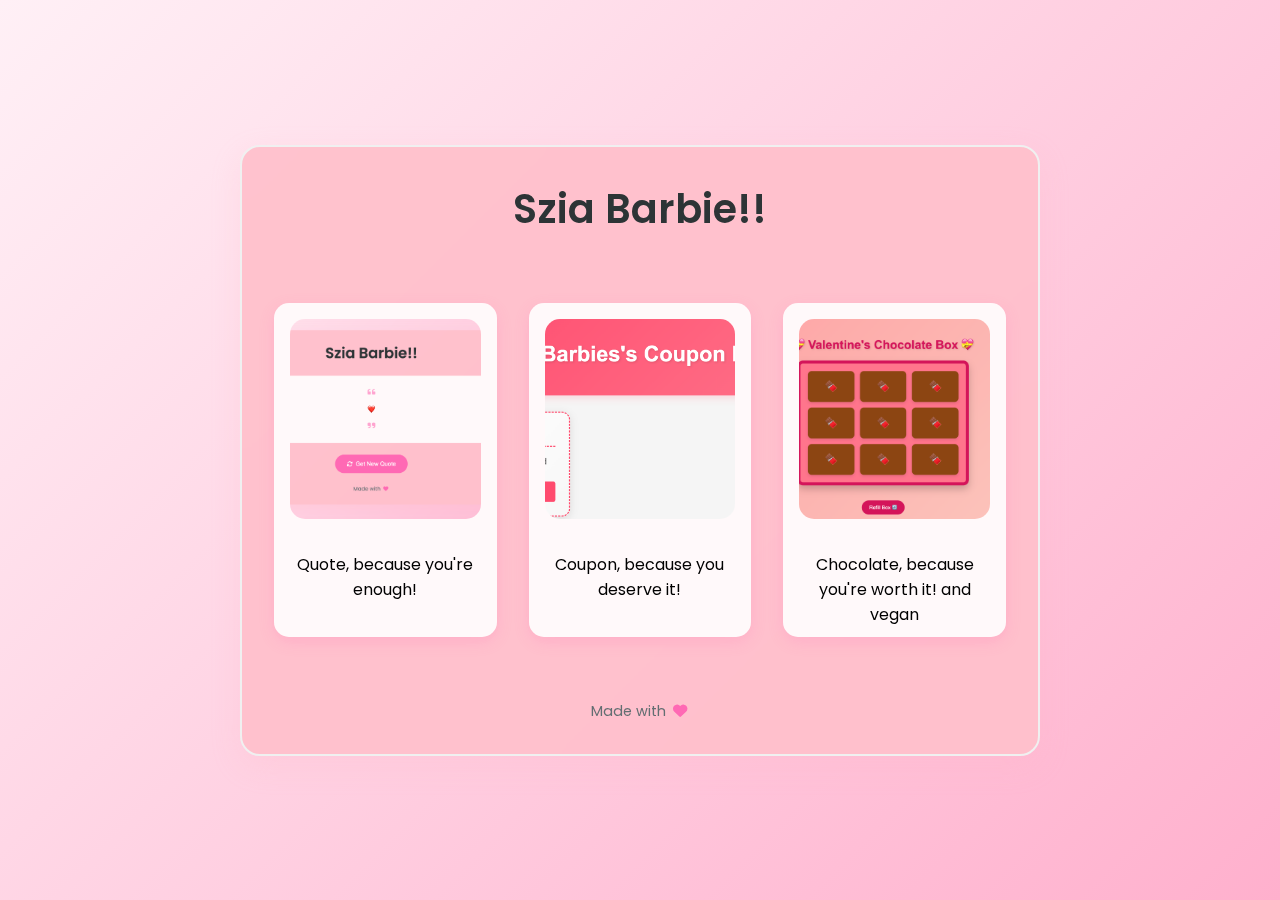
<file: index.html>
<!DOCTYPE html>
<html lang="en">
<head>
    <meta charset="UTF-8">
    <meta name="viewport" content="width=device-width, initial-scale=1.0">
    <title>riska</title>
    <link rel="stylesheet" href="styles.css">
    <link rel="icon" href="images/cow.png" type="image/png">
    <!-- Add Google Fonts -->
    <link rel="preconnect" href="https://fonts.googleapis.com">
    <link rel="preconnect" href="https://fonts.gstatic.com" crossorigin>
    <link href="https://fonts.googleapis.com/css2?family=Poppins:wght@300;400;600&display=swap" rel="stylesheet">
    <!-- Add Font Awesome for icons -->
    <link rel="stylesheet" href="https://cdnjs.cloudflare.com/ajax/libs/font-awesome/6.4.0/css/all.min.css">
</head>
<body>
    <div class="container" style="border: 2px solid #f0f0f0;">
        <header class="header">
            <h1 class="title">Szia Barbie!!</h1>
        </header>

        <main class="websites-container">
            <!-- First box with quotes -->
            <div class="website-box">
                <a href="qoute.html" target="_blank">
                    <img src="images/quote.png" alt="Website 1" height="200px" width="400px">
                </a>
                <p style="padding: 10px; text-align: center;">Quote, because you're enough!</p>
            </div>
            
            
            <!-- Second box -->
            <div class="website-box">
                <a href="https://lunarr0.github.io/barbs-coupon/" target="_blank">
                    <img src="images/coupon.png" alt="Website 2" height="200px" width="400px">
                </a>
                <p style="padding: 10px; text-align: center;">Coupon, because you deserve it!</p>
            </div>
            
            <!-- Third box -->
            <div class="website-box">
                <a href="https://lunarr0.github.io/barb-chocolate/" target="_blank">
                    <img src="images/chocolate.png" alt="Website 3" height="200px" width="400px">
                </a>
                <p style="padding: 10px; text-align: center;">Chocolate, because you're worth it! and vegan</p>
            </div>
        </main>

        <footer class="footer">
            <p>Made with <i class="fas fa-heart"></i></p>
        </footer>
    </div>
    <script src="index.js"></script>
</body>
</html>
</file>
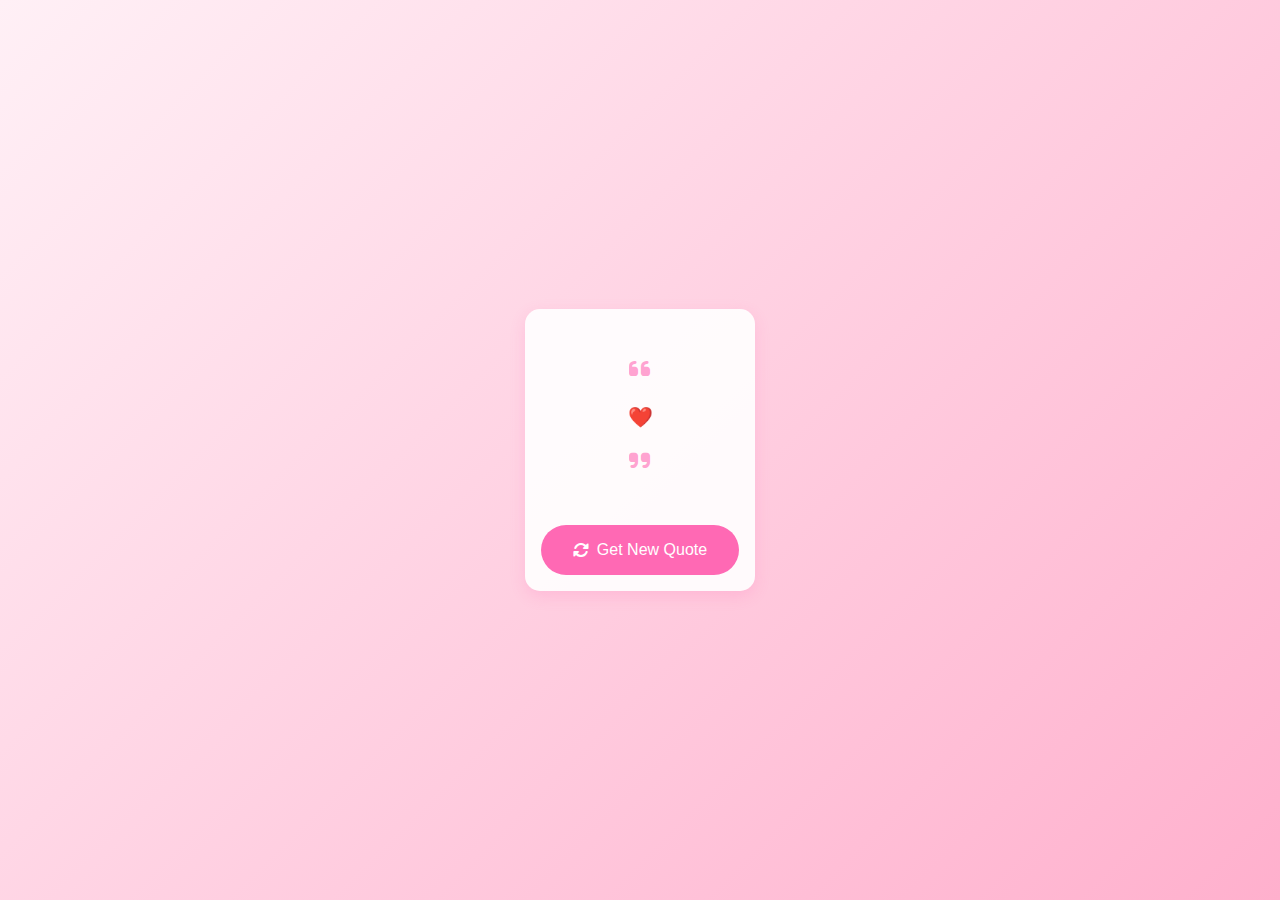
<file: qoute.html>
<!DOCTYPE html>
<html lang="en">
<head>
    <meta charset="UTF-8">
    <meta name="viewport" content="width=device-width, initial-scale=1.0">
    <title>Document</title>
     <!-- Add Google Fonts -->
     <link rel="preconnect" href="https://fonts.googleapis.com">
     <link rel="preconnect" href="https://fonts.gstatic.com" crossorigin>
     <link href="https://fonts.googleapis.com/css2?family=Poppins:wght@300;400;600&display=swap" rel="stylesheet">
     <!-- Add Font Awesome for icons -->
     <link rel="stylesheet" href="https://cdnjs.cloudflare.com/ajax/libs/font-awesome/6.4.0/css/all.min.css">
     <link rel="stylesheet" href="styles.css">
</head>
<body>
    <div class="website-box quote-section">
        <div class="quote-box">
            <i class="fas fa-quote-left quote-icon"></i>
            <p class="random-quote">❤️</p>
            <i class="fas fa-quote-right quote-icon"></i>
        </div>
        <button class="btn" id="Refresh">
            <i class="fas fa-sync-alt"></i>
            Get New Quote
        </button>
    </div>
    <script src="index.js"></script>
</body>
</html>
</file>
<file: styles.css>
/* Modern CSS Reset */
* {
    margin: 0;
    padding: 0;
    box-sizing: border-box;
}

body {
    font-family: 'Poppins', sans-serif;
    min-height: 100vh;
    background: linear-gradient(135deg, #fff0f6 0%, #ffb0cd 100%);
    display: flex;
    justify-content: center;
    align-items: center;
    padding: 20px;
}

.container {
    max-width: 800px;
    width: 100%;
    background: rgba(255, 192, 203, 0.95);
    border-radius: 20px;
    padding: 2rem;
    box-shadow: 0 10px 30px rgba(255, 182, 193, 0.2);
    backdrop-filter: blur(10px);
}

.header {
    text-align: center;
    margin-bottom: 2rem;
}

.title {
    font-size: 2.5rem;
    color: #2d3436;
    margin-bottom: 0.5rem;
    font-weight: 600;
}

.quote-container {
    display: flex;
    flex-direction: column;
    align-items: center;
    gap: 2rem;
}

.quote-box {
    position: relative;
    padding: 2rem;
    background: rgba(255, 255, 255, 0.9);
    border-radius: 15px;
    width: 100%;
    text-align: center;
}

.quote-icon {
    color: #ff69b4;
    font-size: 1.5rem;
    margin: 0 10px;
    opacity: 0.6;
}

.random-quote {
    font-size: 1.25rem;
    line-height: 1.6;
    color: #2d3436;
    margin: 1rem 0;
}

.btn {
    background: #ff69b4;
    color: white;
    border: none;
    padding: 1rem 2rem;
    border-radius: 50px;
    font-size: 1rem;
    font-weight: 500;
    cursor: pointer;
    display: flex;
    align-items: center;
    gap: 0.5rem;
    transition: all 0.3s ease;
}

.btn:hover {
    background: #ff1493;
    transform: translateY(-2px);
    box-shadow: 0 5px 15px rgba(255, 105, 180, 0.3);
}

.btn:active {
    transform: translateY(0);
}

.btn i {
    font-size: 1rem;
}

.footer {
    text-align: center;
    margin-top: 2rem;
    color: #636e72;
    font-size: 0.9rem;
}

.footer i {
    color: #ff69b4;
    margin: 0 3px;
}

/* Responsive Design */
@media (max-width: 600px) {
    body {
        padding: 10px;
        background: #fff0f6;
    }

    .container {
        padding: 1rem;
        margin: 0;
        border-radius: 15px;
        background: rgba(255, 192, 203, 0.98);
    }

    .websites-container {
        display: block;
        padding: 0.5rem 0;
    }

    .website-box {
        display: block;
        margin: 0 0 1rem 0;
        width: 100%;
        background: white;
        border-radius: 12px;
        box-shadow: 0 2px 10px rgba(0, 0, 0, 0.1);
        position: relative;
    }

    .website-box:last-child {
        margin-bottom: 0;
    }

    .website-box img {
        width: 100%;
        height: 120px;
        object-fit: cover;
        border-radius: 12px 12px 0 0;
        display: block;
    }

    .website-box a {
        display: block;
        padding: 0.75rem;
        text-align: center;
        font-weight: 500;
        font-size: 0.95rem;
    }

    /* Remove hover effects on mobile */
    .website-box:hover {
        transform: none;
        box-shadow: 0 2px 10px rgba(0, 0, 0, 0.1);
    }

    .quote-box {
        background: white;
        padding: 1rem;
        margin-bottom: 1rem;
        border-radius: 12px;
        box-shadow: 0 2px 10px rgba(0, 0, 0, 0.1);
    }

    .btn {
        width: 100%;
        justify-content: center;
        border-radius: 12px;
        margin-top: 0.5rem;
    }
}

/* Override the default grid layout for mobile */
.websites-container {
    @media (max-width: 600px) {
        display: block !important;
        grid-template-columns: none;
        gap: 0;
    }
}

/* Adjust tablet view */
@media (min-width: 601px) and (max-width: 900px) {
    .websites-container {
        grid-template-columns: repeat(2, 1fr);
        gap: 1.5rem;
    }

    .container {
        padding: 1.5rem;
        margin: 1rem;
    }
}

/* Smooth Animations */
@keyframes fadeIn {
    from {
        opacity: 0;
        transform: translateY(20px);
    }
    to {
        opacity: 1;
        transform: translateY(0);
    }
}

.quote-box, .btn {
    animation: fadeIn 0.6s ease-out;
}

.quote-section {
    padding: 1rem;
    background: rgba(255, 255, 255, 0.9);
}

.quote-section .quote-box {
    margin-bottom: 1rem;
    background: transparent;
    box-shadow: none;
}

.quote-section .btn {
    margin: 0 auto;
    display: flex;
    justify-content: center;
}

.websites-container {
    display: grid;
    grid-template-columns: repeat(3, 1fr);
    gap: 2rem;
    padding: 2rem 0;
}

.website-box {
    background: rgba(255, 255, 255, 0.9);
    border-radius: 15px;
    overflow: hidden;
    transition: transform 0.3s ease, box-shadow 0.3s ease;
    box-shadow: 0 5px 15px rgba(255, 105, 180, 0.2);
}

.website-box:hover {
    transform: translateY(-10px);
    box-shadow: 0 10px 20px rgba(255, 105, 180, 0.4);
}

.website-box img {
    width: 100%;
    height: 200px;
    object-fit: cover;
    border-radius: 15px;
}

.website-box a {
    text-decoration: none;
    color: #2d3436;
    display: block;
    padding: 1rem;
}
</file>
